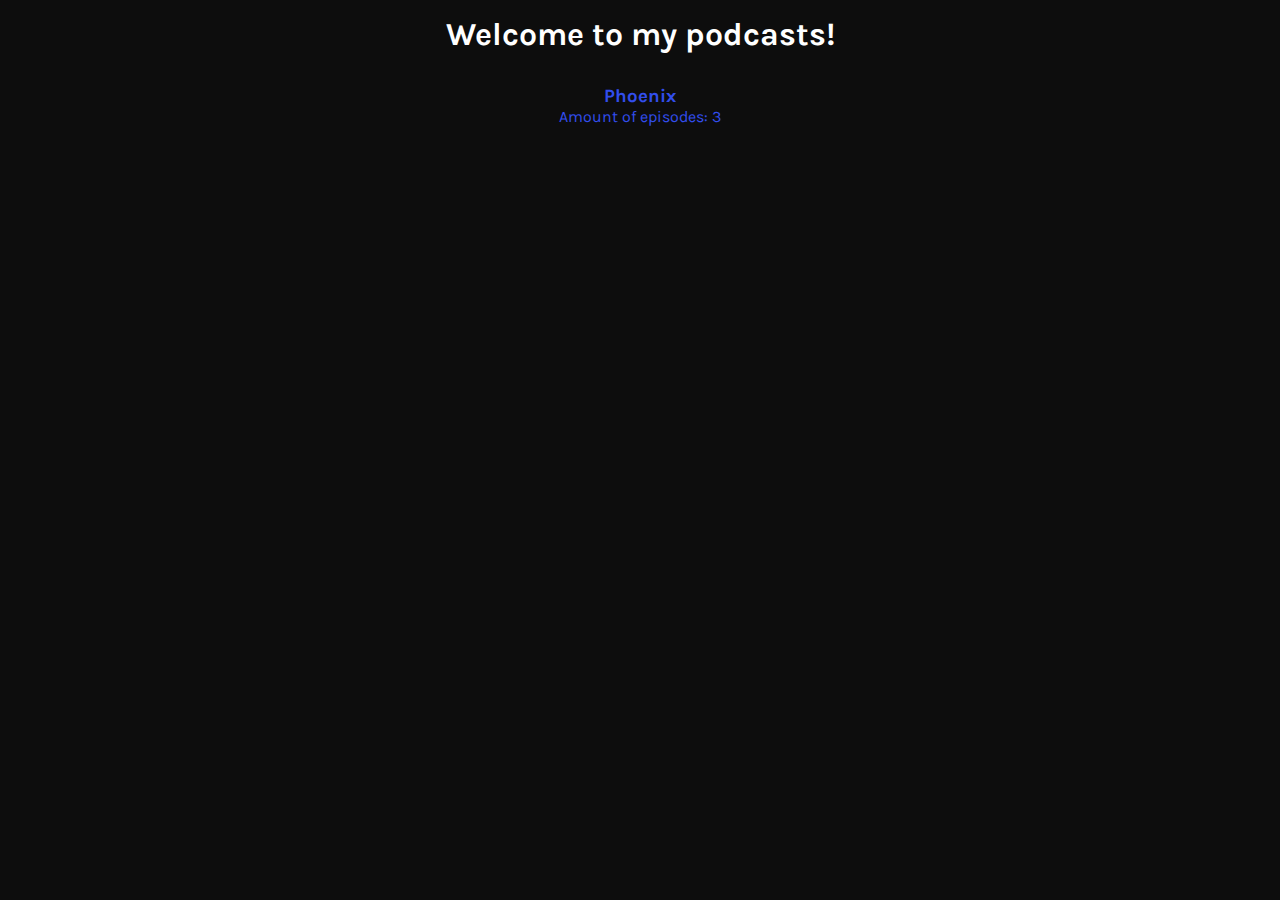
<file: index.html>
<!DOCTYPE html>
<html lang="en">
  <head>
    <meta charset="UTF-8" />
    <meta name="viewport" content="width=device-width, initial-scale=1.0" />
    <link rel="stylesheet" href="style.css" />
    <title>Document</title>
  </head>
  <body>
    <div class="container">
      <main style="margin-top: 1rem; text-align: center">
        <h1>Welcome to my podcasts!</h1>
        <a href="phoenix.html"
          ><h3>Phoenix</h3>
          <div class="amountOfEpisodes">Amount of episodes: 3</div></a
        >
      </main>
    </div>
  </body>
</html>
</file>
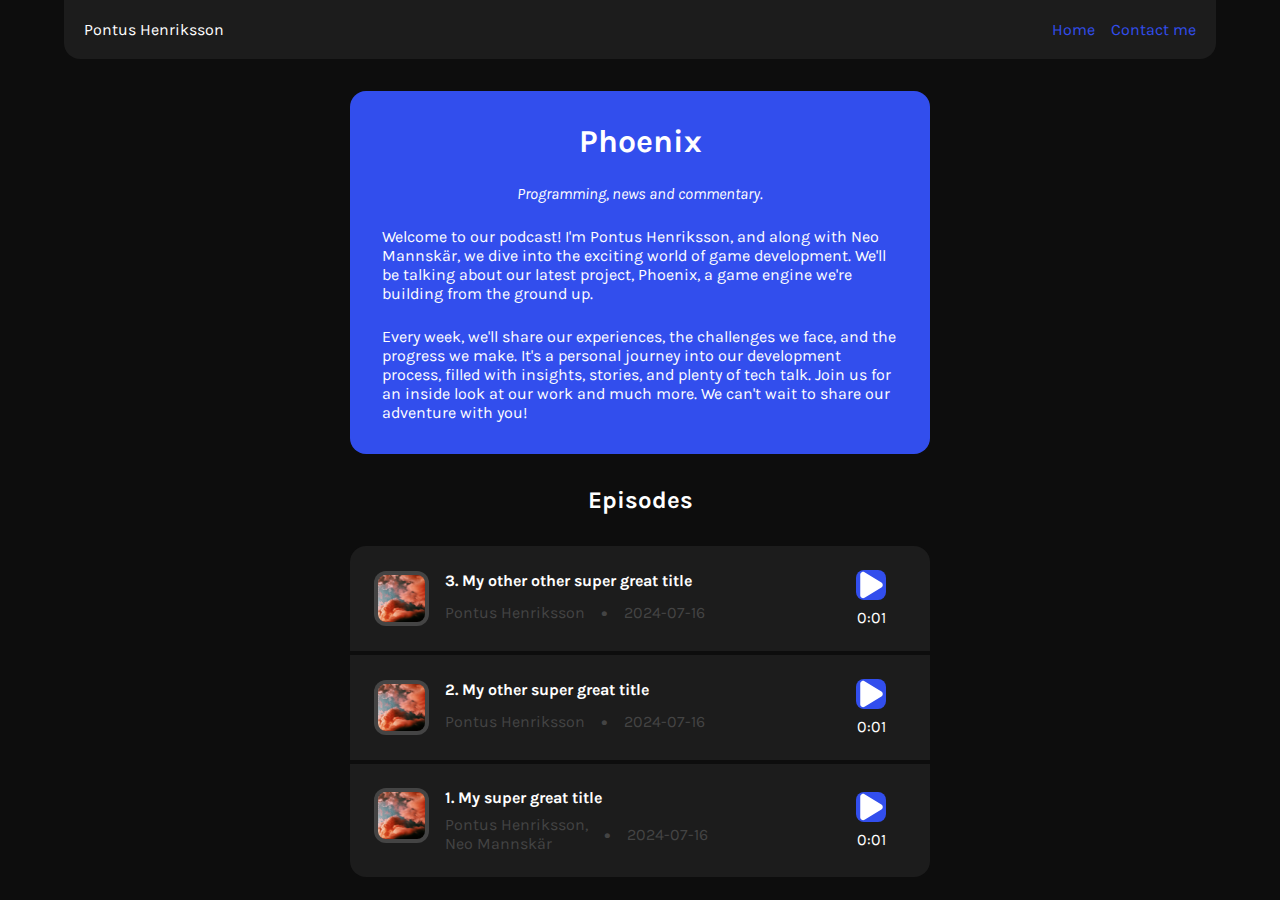
<file: phoenix.html>
<!DOCTYPE html>
<html lang="en">
  <head>
    <meta charset="UTF-8" />
    <meta name="viewport" content="width=device-width, initial-scale=1.0" />
    <link rel="stylesheet" href="style.css" />
    <title>Phoenix</title>
  </head>
  <body>
    <div class="container">
      <nav>
        <p>Pontus Henriksson</p>
        <ul>
          <li><a href="index.html">Home</a></li>
          <li><a href="mailto:pontus@henriksson.space">Contact me</a></li>
        </ul>
      </nav>
      <header>
        <h1>Phoenix</h1>
        <span class="slogan">Programming, news and commentary.</span>
        <p>
          Welcome to our podcast! I'm Pontus Henriksson, and along with Neo
          Mannskär, we dive into the exciting world of game development. We'll
          be talking about our latest project, Phoenix, a game engine we're
          building from the ground up.
        </p>
        <p>
          Every week, we'll share our experiences, the challenges we face, and
          the progress we make. It's a personal journey into our development
          process, filled with insights, stories, and plenty of tech talk. Join
          us for an inside look at our work and much more. We can't wait to
          share our adventure with you!
        </p>
      </header>
      <main>
        <h2>Episodes</h2>
        <ul>
          <li>
            <div class="episodeContent">
              <img
                src="./assets/episodes/covers/cover.jpg"
                alt="Episode cover image"
                class="episodeCover"
              />
              <div class="episodeInfo">
                <h4 class="title">3. My other other super great title</h4>
                <div class="episode">
                  <div class="people">
                    <a
                      href="https://pontushenriksson.com"
                      target="_blank"
                      class="people"
                      >Pontus Henriksson</a
                    >
                  </div>
                  <span>•</span>
                  <p class="date">2024-07-16</p>
                </div>
              </div>
            </div>
            <div class="play">
              <div class="playIcon"></div>
              <audio controls>
                <source src="./assets/episodes/audio/3.m4a" type="audio/mpeg" />
                Your browser does not support the audio element.
              </audio>
              <div class="episodeTime">0:00/0:00</div>
            </div>
          </li>

          <li>
            <div class="episodeContent">
              <img
                src="./assets/episodes/covers/cover.jpg"
                alt="Episode cover image"
                class="episodeCover"
              />
              <div class="episodeInfo">
                <h4 class="title">2. My other super great title</h4>
                <div class="episode">
                  <div class="people">
                    <a
                      href="https://pontushenriksson.com"
                      target="_blank"
                      class="people"
                      >Pontus Henriksson</a
                    >
                  </div>
                  <span>•</span>
                  <p class="date">2024-07-16</p>
                </div>
              </div>
            </div>
            <div class="play">
              <div class="playIcon"></div>
              <audio controls>
                <source src="./assets/episodes/audio/2.m4a" type="audio/mpeg" />
                Your browser does not support the audio element.
              </audio>
              <div class="episodeTime">0:00/0:00</div>
            </div>
          </li>

          <li>
            <div class="episodeContent">
              <img
                src="./assets/episodes/covers/cover.jpg"
                alt="Episode cover image"
                class="episodeCover"
              />
              <div class="episodeInfo">
                <h4 class="title">1. My super great title</h4>
                <div class="episode">
                  <div class="people">
                    <a
                      href="https://pontushenriksson.com"
                      target="_blank"
                      class="people"
                      >Pontus Henriksson,</a
                    >
                    <a
                      href="https://neo.mannskar.com"
                      target="_blank"
                      class="people"
                      >Neo Mannskär</a
                    >
                  </div>
                  <span>•</span>
                  <p class="date">2024-07-16</p>
                </div>
              </div>
            </div>
            <div class="play">
              <div class="playIcon"></div>
              <audio controls>
                <source src="./assets/episodes/audio/1.m4a" type="audio/mpeg" />
                Your browser does not support the audio element.
              </audio>
              <div class="episodeTime">0:00/0:00</div>
            </div>
          </li>
        </ul>
      </main>
    </div>

    <script src="script.js"></script>
  </body>
</html>
</file>
<file: style.css>
@import url('https://fonts.googleapis.com/css2?family=Karla:ital,wght@0,200..800;1,200..800&display=swap');

:root {
  --blue-clr: #324eed;
  --light-blue-clr: #5971ee;
  --dark-gray-clr: #0d0d0d;
  --gray-clr: #1c1c1c;
  --light-gray-clr: #444444;
  --white-clr: #ffffff;
}

* {
  box-sizing: border-box;
  margin: 0;
  padding: 0;
  font-family: 'Karla', sans-serif;
}

body {
  background-color: var(--dark-gray-clr);
  color: var(--white-clr);
  display: grid;
  place-items: center;
}

.container {
  display: flex;
  flex-direction: column;
  align-items: center;
  max-width: 1200px;
  width: 90%;
  gap: 2rem;
}

a {
  color: var(--blue-clr);
  font-size: 1rem;
  text-decoration: none;
}

nav {
  display: flex;
  justify-content: space-between;
  align-items: center;
  width: 100%;
  padding: 20px;
  background-color: var(--gray-clr);
  border-radius: 0 0 1rem 1rem;
}

nav ul {
  display: flex;
  list-style: none;
  gap: 1rem;
}

header {
  display: grid;
  place-items: center;
  text-align: left;
  background-color: var(--blue-clr);
  border-radius: 1rem;
  min-width: 200px;
  width: 90vw;
  max-width: 580px;
  padding: 2rem;
  display: grid;
  gap: 1.5rem;
}

header span.slogan {
  font-style: italic;
  color: var(--white-clr);
}

main {
  display: grid;
  place-items: center;
  gap: 2rem;
  width: 100%;
}

main > ul {
  display: grid;
  gap: 4px;
}

main > ul > li:first-child {
  border-radius: 1rem 1rem 0 0;
}

main > ul > li {
  background-color: var(--gray-clr);
  min-width: 200px;
  width: 90vw;
  max-width: 580px;
  min-height: 5rem;
  display: flex;
  align-items: center;
  padding: 1.5rem;
  justify-content: space-between;
}

main > ul > li:last-child {
  border-radius: 0 0 1rem 1rem;
}

main > ul > li > div.episodeContent {
  display: flex;
  gap: 1rem;
}

main > ul > li > div.episodeContent > img.episodeCover {
  width: 55px;
  height: 55px;
  border-radius: 0.75rem;
  background-color: var(--light-gray-clr);
  padding: 0.25rem;
  display: none;
}

main > ul > li > div.episodeContent > div.episodeInfo {
  display: grid;
  gap: 0.5rem;
}

main > ul > li > div.episodeContent > div.episodeInfo > div.episode {
  display: flex;
  gap: 1rem;
  align-items: center;
}

main > ul > li > div.episodeContent > div.episodeInfo > h4.title {
  font-size: 1rem;
  max-width: 260px;
}

main > ul > li > div.episodeContent > div.episodeInfo > div.episode > span {
  font-size: 1.5rem;
}

main
  > ul
  > li
  > div.episodeContent
  > div.episodeInfo
  > div.episode
  > div.people {
  display: flex;
  flex-direction: column;
}

main > ul > li > div.episodeContent > div.episodeInfo > div.episode,
main
  > ul
  > li
  > div.episodeContent
  > div.episodeInfo
  > div.episode
  > div.people
  > a {
  color: var(--light-gray-clr);
}

main
  > ul
  > li
  > div.episodeContent
  > div.episodeInfo
  > div.episode
  > div.people
  > a:hover {
  color: var(--blue-clr);
}

main > ul > li > div.play {
  display: grid;
  place-items: center;
  gap: 0.5rem;
  width: 70px;
}

main > ul > li > div.play > div.playIcon {
  width: 30px;
  height: 30px;
  background: url('./assets/images/play-icon.svg') no-repeat center center;
  background-size: contain;
  cursor: pointer;
  background-color: var(--blue-clr);
  border-radius: 0.5rem;
}

main > ul > li > div.play > div.playIcon.playing {
  background: url('./assets/images/pause-icon.svg') no-repeat center center;
  background-size: contain;
  background-color: var(--blue-clr);
  border-radius: 0.5rem;
}

main > ul > li > div.play > audio {
  display: none;
}

@media only screen and (min-width: 520px) {
  main > ul > li > div.episodeContent > img.episodeCover {
    display: flex;
  }
}
</file>
